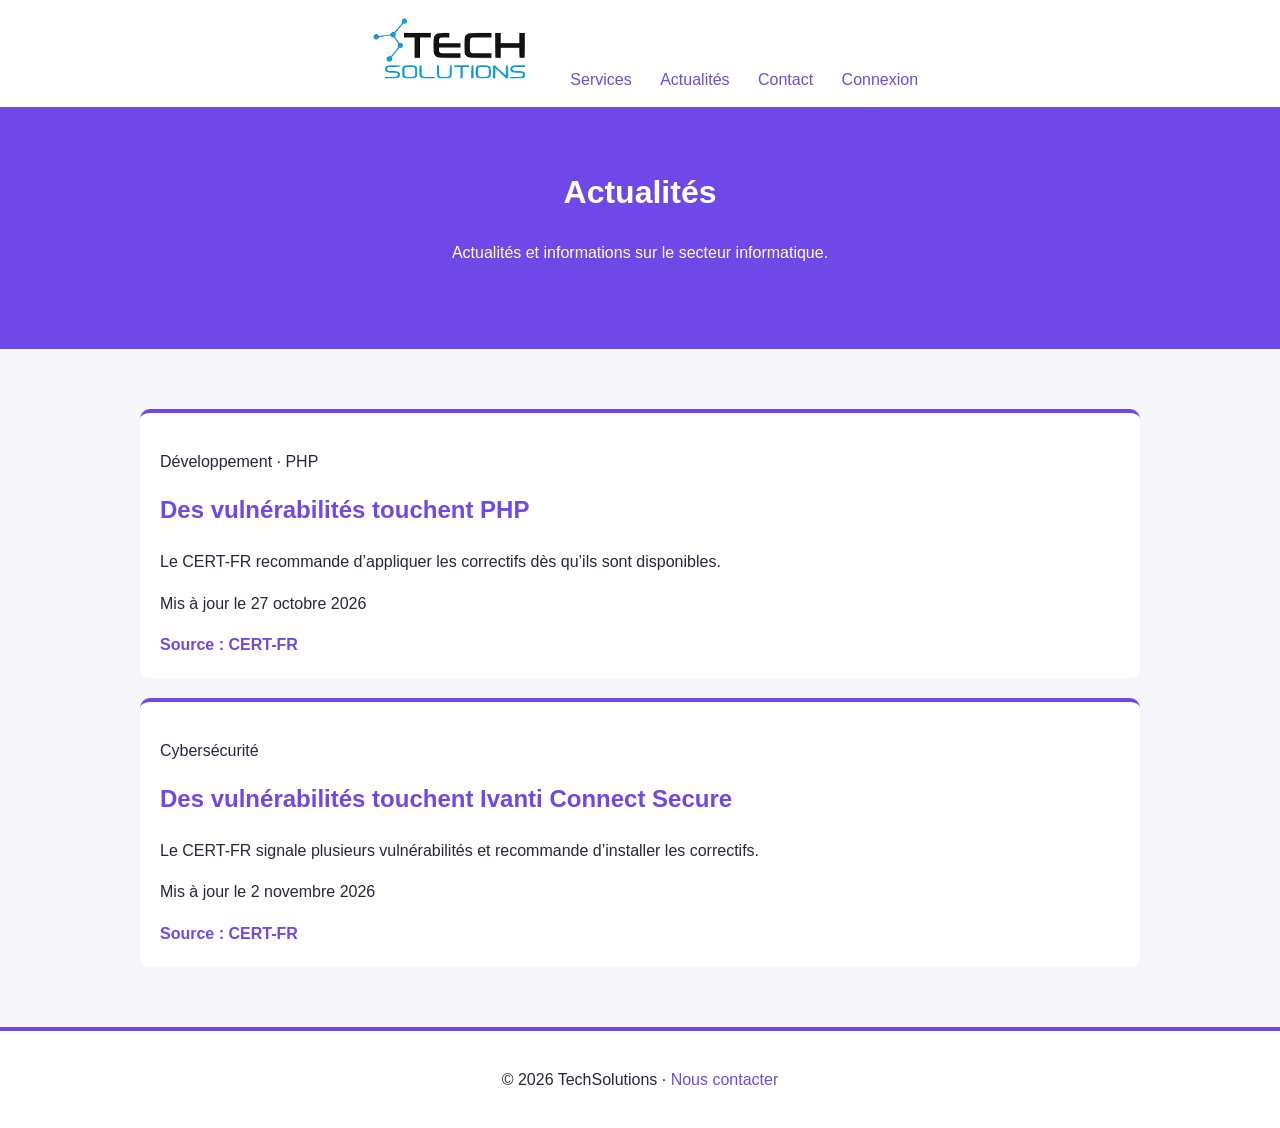
<file: actualites.html>
<!DOCTYPE html>
<html lang="fr">
<head>
  <meta charset="UTF-8">
  <meta name="viewport" content="width=device-width, initial-scale=1">
  <title>Actualités | TechSolutions</title>
  <style>
    body {
      margin: 0;
      color: #25283a;
      background: #f7f7fb;
      font-family: Arial, sans-serif;
      line-height: 1.6;
    }

    .navigation {
      text-align: center;
      padding: 14px;
      background: white;
    }

    .navigation a {
      display: inline-block;
      margin: 0 12px;
    }

    a {
      color: #7048e8;
      text-decoration: none;
    }

    .logo { display: block; width: 180px; height: auto; }

    .entete {
      padding: 60px 20px;
      color: white;
      background: #7048e8;
      text-align: center;
    }

    .entete h1 { margin-top: 0; }
    .entete p { margin-bottom: 24px; }

    .section {
      max-width: 1000px;
      margin: auto;
      padding: 40px 20px;
    }

    h2 { color: #7048e8; }

    .carte {
      margin: 20px 0;
      padding: 20px;
      border-radius: 10px;
      border-top: 4px solid #7048e8;
      background: white;
    }

    .carte h2 { margin-top: 0; }
    .carte a { font-weight: bold; }

    .bouton {
      display: inline-block;
      padding: 12px 24px;
      border: 0;
      border-radius: 24px;
      color: #7048e8;
      background: white;
      font: inherit;
      text-decoration: none;
      cursor: pointer;
    }

    form {
      max-width: 500px;
      margin: 20px auto;
    }

    label {
      display: block;
      margin-top: 12px;
      font-weight: bold;
    }

    input, textarea {
      width: 95%;
      padding: 12px;
      border: 1px solid #ccc;
      border-radius: 6px;
      font: inherit;
    }

    form .bouton { color: white; background: #7048e8; }

    .pied {
      padding: 20px;
      border-top: 4px solid #7048e8;
      background: white;
      text-align: center;
    }
  </style>
</head>
<body>
  <div class="navigation">
    <a href="index.sitetechsolution.html">
      <img src="images/logo.png" alt="TechSolutions" class="logo">
    </a>
    <a href="services.html">Services</a>
    <a href="actualites.html">Actualités</a>
    <a href="contact.html">Contact</a>
    <a href="connexion.html">Connexion</a>
  </div>
  <div class="entete">
    <h1>Actualités</h1>
    <p>Actualités et informations sur le secteur informatique.</p>
  </div>
  <div class="section">
    <div class="carte">
      <p>Développement · PHP</p>
      <h2>Des vulnérabilités touchent PHP</h2>
      <p>Le CERT-FR recommande d’appliquer les correctifs dès qu’ils sont disponibles.</p>
      <p>Mis à jour le 27 octobre 2026</p>
      <a href="https://cert.cyber.gouv.fr/alerte/CERTFR-2026-ALE-014/">Source : CERT-FR</a>
    </div>
    <div class="carte">
      <p>Cybersécurité</p>
      <h2>Des vulnérabilités touchent Ivanti Connect Secure</h2>
      <p>Le CERT-FR signale plusieurs vulnérabilités et recommande d’installer les correctifs.</p>
      <p>Mis à jour le 2 novembre 2026</p>
      <a href="https://cert.cyber.gouv.fr/alerte/CERTFR-2026-ALE-013/">Source : CERT-FR</a>
    </div>
  </div>
  <div class="pied">
    <p>© 2026 TechSolutions ·
      <a href="contact.html">Nous contacter</a>
    </p>
  </div>
</body>
</html>
</file>
